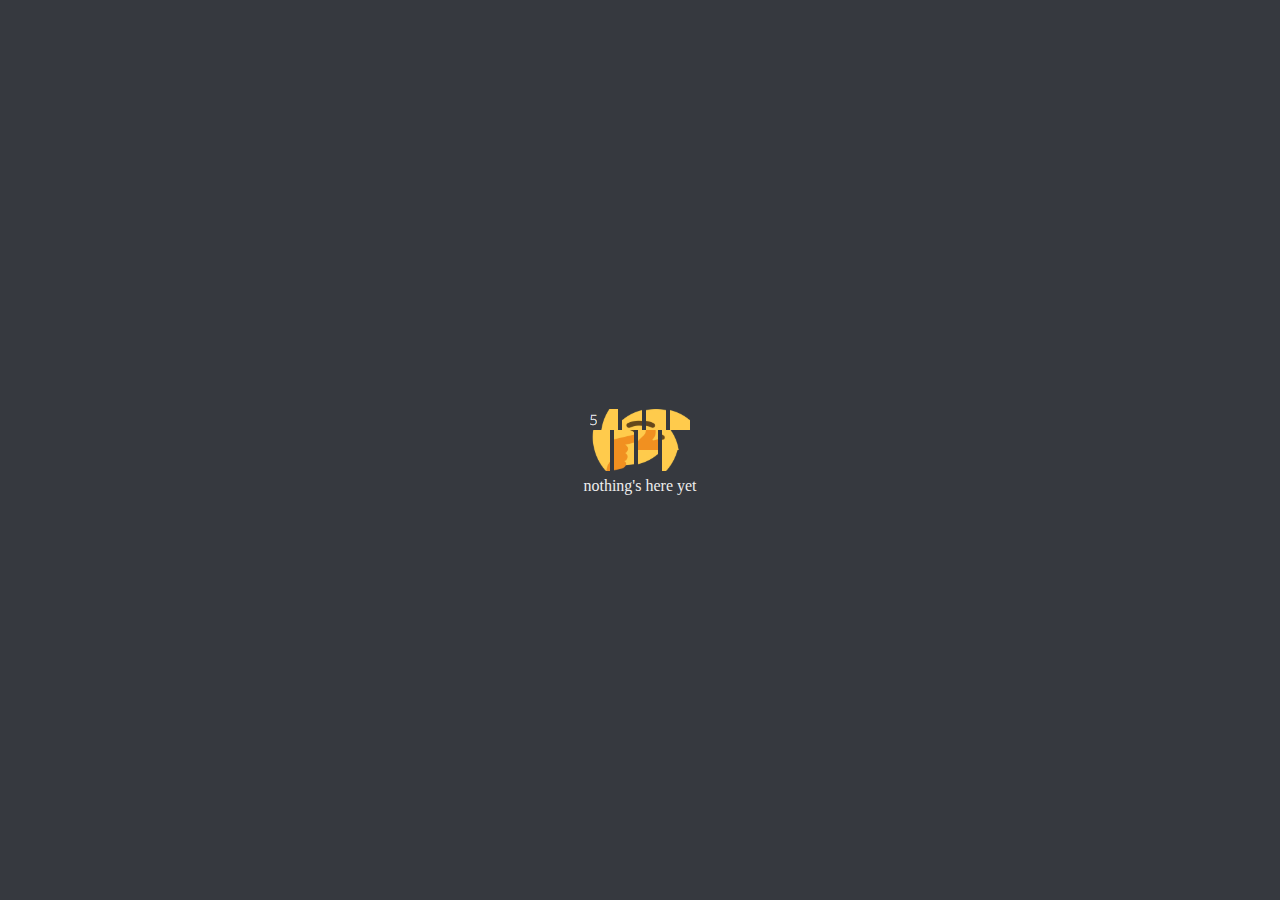
<file: www/gang-and-friends.com/index.html>
<!DOCTYPE html>
<html>
  <head>
    <title>official tgaf website</title>
    <link rel=stylesheet href=index.css>
    <link rel=icon type=image/png href=favicon.png>
    <meta content=width=device-width name=viewport>
    <meta charset=utf8>
  </head>
  <body>
    <div id=outer>
      <img width=device-width src=thoonk.png alt="botched thinking emoji">
      <div>nothing's here yet</div>
    </div>
  </body>
</html>
</file>
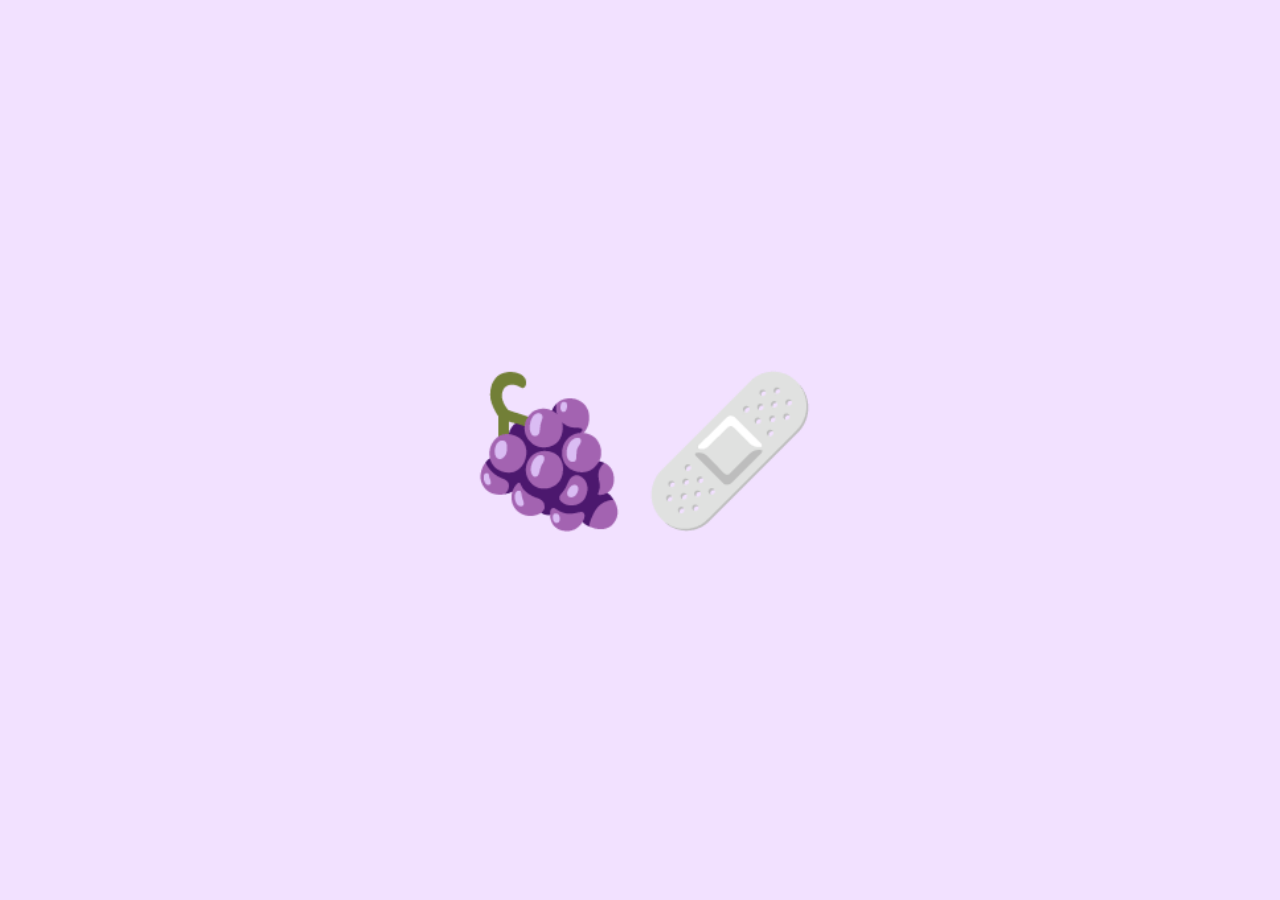
<file: www/grape.surgery/index.html>
<!DOCTYPE html>
<html>
  <head>
    <meta charset=utf-8>
    <link rel=stylesheet href=index.css>
    <title>
      🍇🩹
    </title>
  </head>
  <body>
    <div id=outer>
      🍇🩹
    </div>
  </body>
  <!-- hi https://zphixon.com/ -->
</html>
</file>
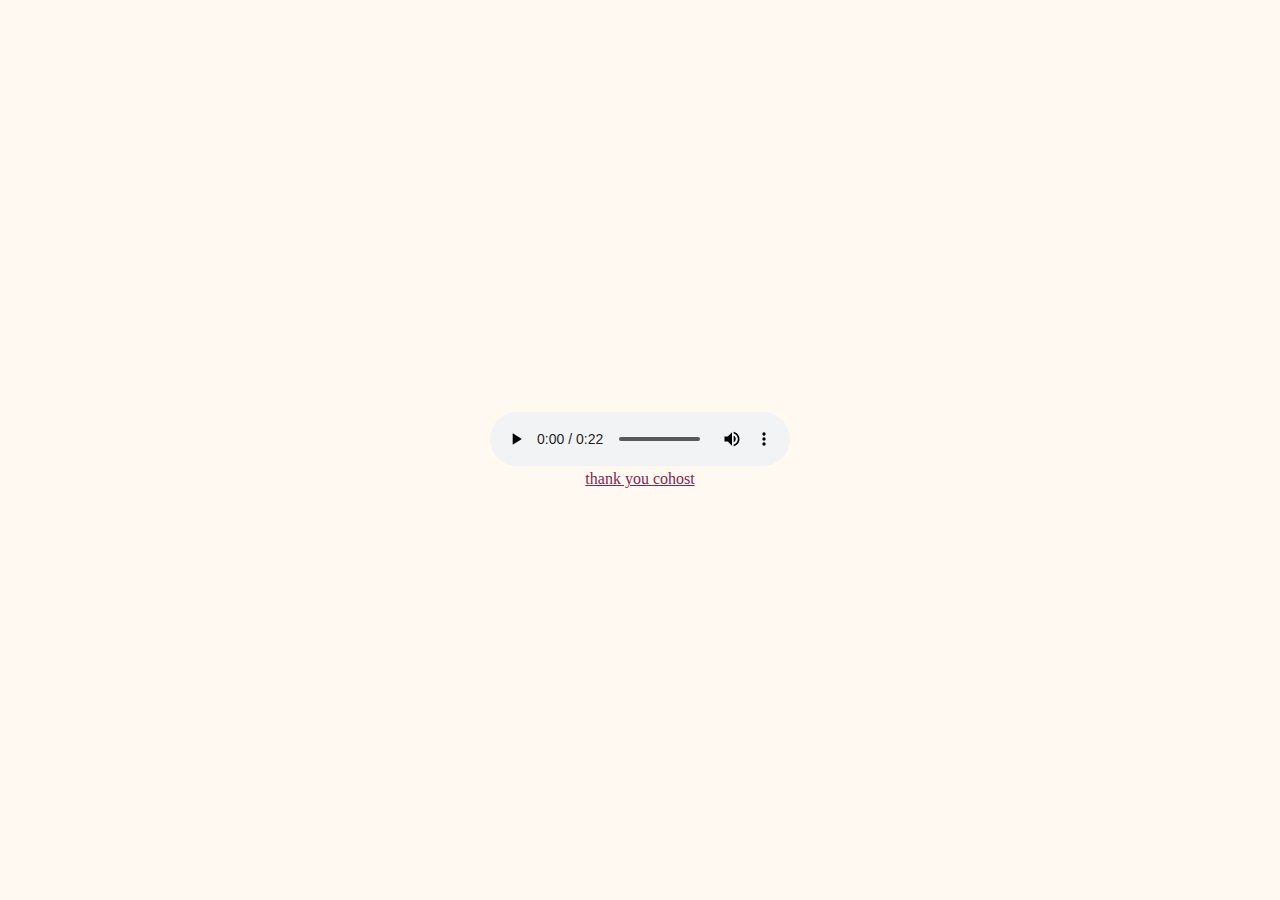
<file: www/honk.love/index.html>
<!DOCTYPE html>
<html>
  <head>
    <meta charset=utf-8>
    <title>love honk</title>
    <link rel=stylesheet href=index.css>
  </head>
  <body>
    <div id=outer>
      <p><audio controls><source src=lovehonk.mp3></audio></p>
      <p><a href="https://cohost.org/silverspots/post/2841259-i-had-a-dream-last-n">thank you cohost</a></p>
    </div>
  </body>
  <!-- hi https://zphixon.com/ -->
</html>
</file>
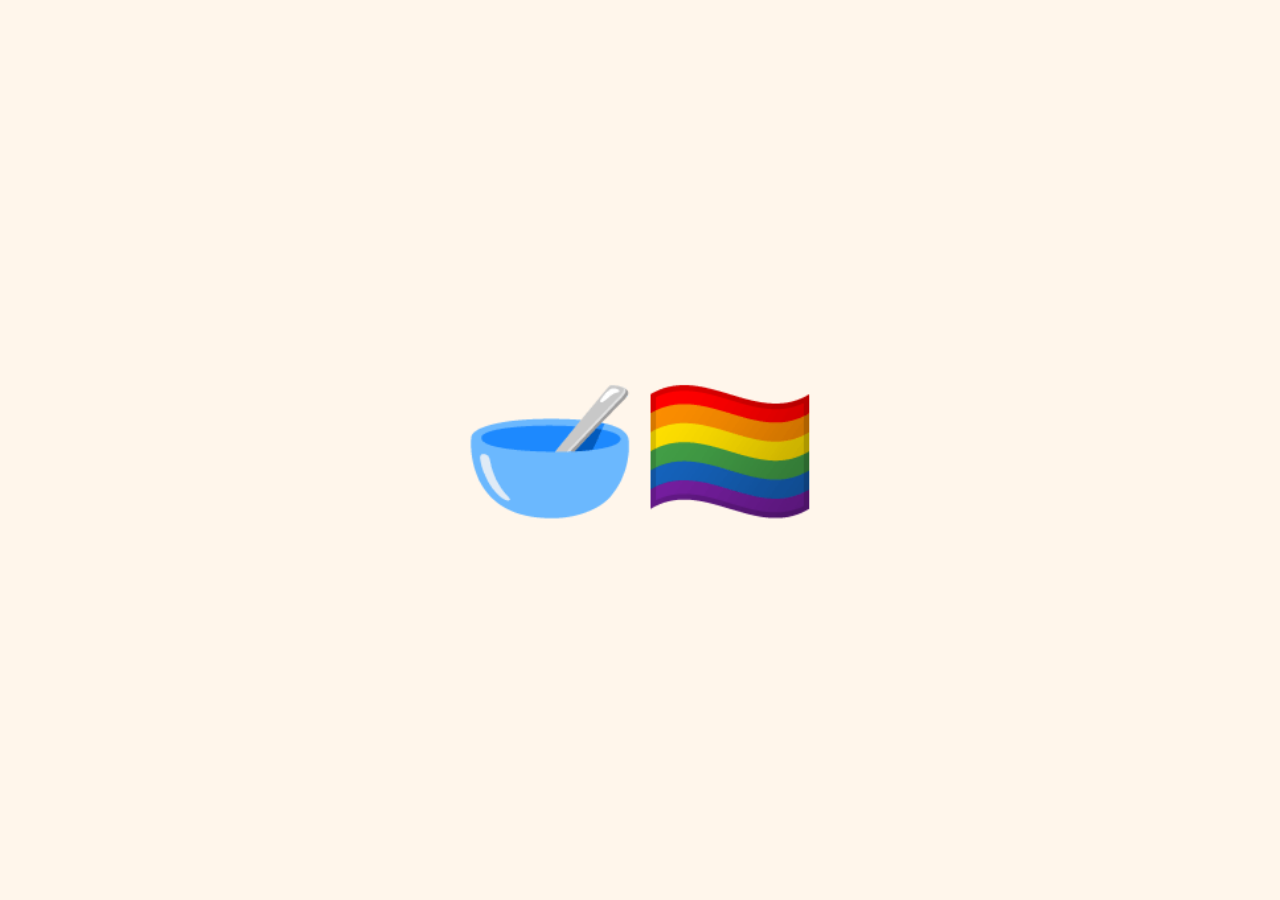
<file: www/oatmeal.gay/index.html>
<!DOCTYPE html>
<html>
  <head>
    <meta charset=utf-8>
    <link rel=stylesheet href=index.css>
    <title>
      🥣🏳️‍🌈
    </title>
  </head>
  <body>
    <div id=outer>
      🥣🏳️‍🌈
    </div>
  </body>
  <!-- hi https://zphixon.com/ -->
</html>
</file>
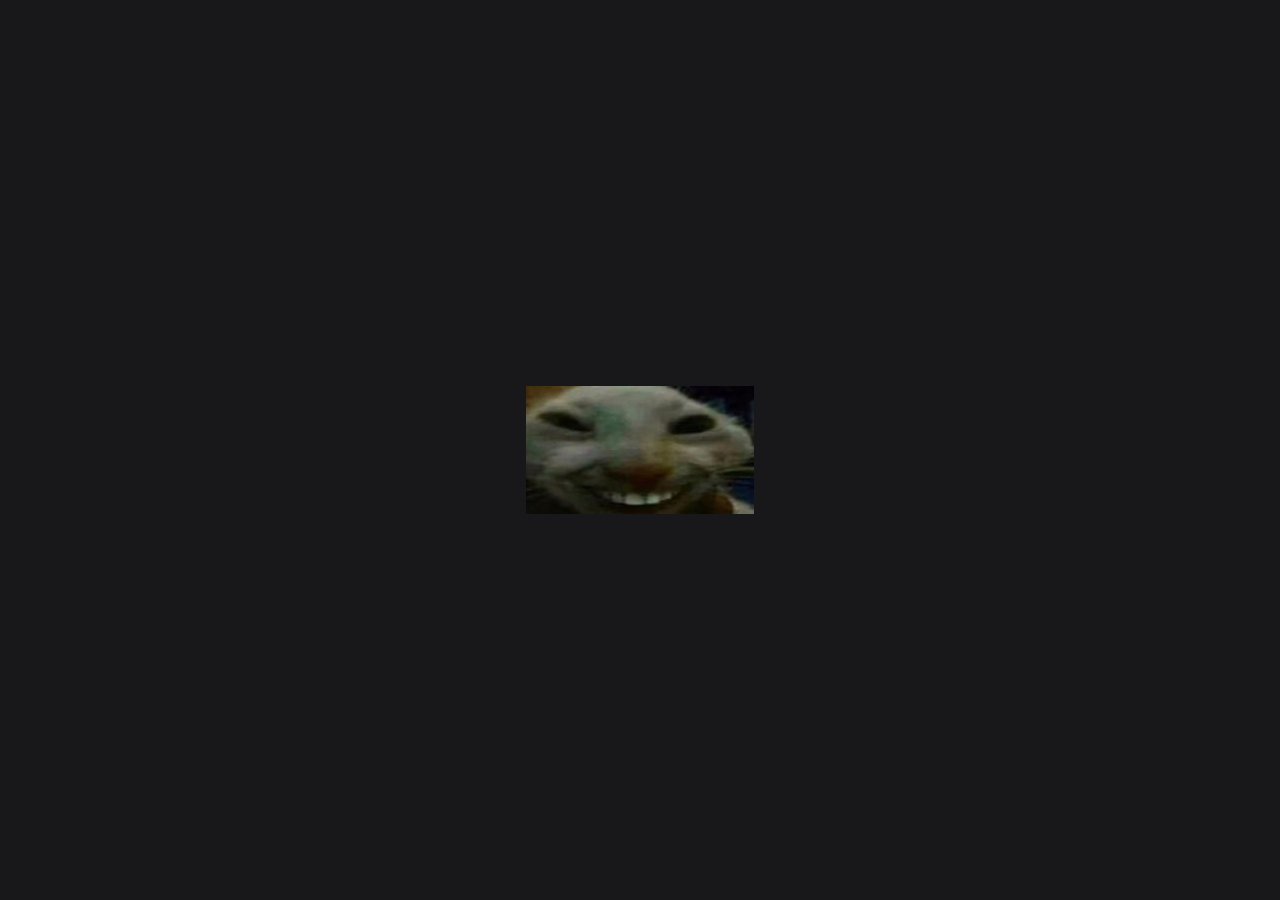
<file: www/xdd.farm/index.html>
<!DOCTYPE html>
<html>
  <head>
    <meta charset=utf-8>
    <link rel=stylesheet href=index.css>
    <title>
      xdd
    </title>
  </head>
  <body>
    <div id=outer>
      <img src="xdd.jpg">
    </div>
  </body>
  <!-- hi https://zphixon.com/ -->
</html>
</file>
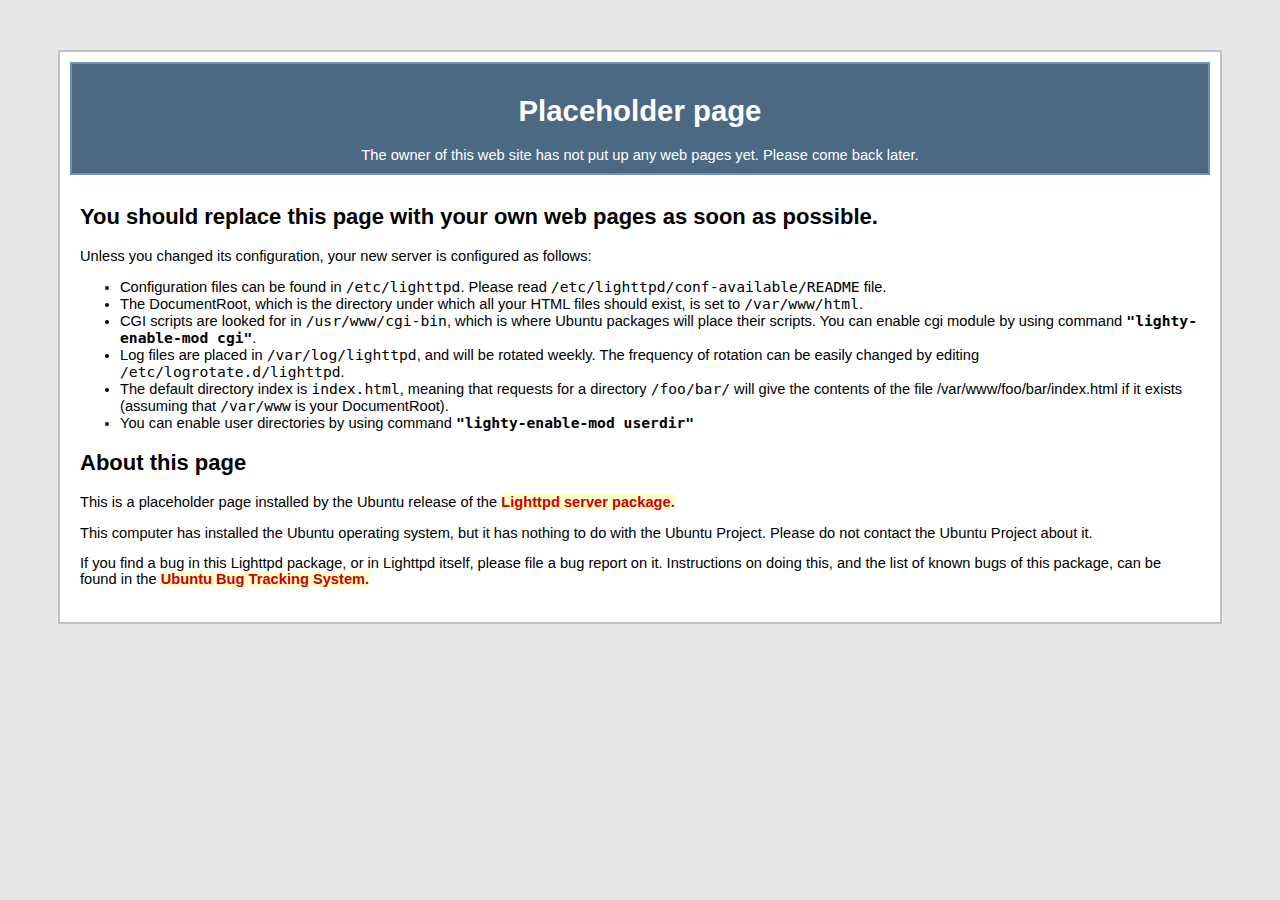
<file: www/gang-and-friends.com/index.lighttpd.html>
<!DOCTYPE html PUBLIC "-//W3C//DTD XHTML 1.0 Transitional//EN" "http://www.w3.org/TR/xhtml1/DTD/xhtml1-transitional.dtd">
<html xmlns="http://www.w3.org/1999/xhtml">
<head>
<meta http-equiv="Content-Type" content="text/html; charset=UTF-8" />
<title>Welcome page</title>
<style type="text/css" media="screen">
body { background: #e7e7e7; font-family: Verdana, sans-serif; font-size: 11pt; }
#page { background: #ffffff; margin: 50px; border: 2px solid #c0c0c0; padding: 10px; }
#header { background: #4b6983; border: 2px solid #7590ae; text-align: center; padding: 10px; color: #ffffff; }
#header h1 { color: #ffffff; }
#body { padding: 10px; }
span.tt { font-family: monospace; }
span.bold { font-weight: bold; }
a:link { text-decoration: none; font-weight: bold; color: #C00; background: #ffc; }
a:visited { text-decoration: none; font-weight: bold; color: #999; background: #ffc; }
a:active { text-decoration: none; font-weight: bold; color: #F00; background: #FC0; }
a:hover { text-decoration: none; color: #C00; background: #FC0; }
</style>
</head>
<body>
<div id="page">
 <div id="header">
 <h1> Placeholder page </h1>
  The owner of this web site has not put up any web pages yet. Please come back later.
 </div>
 <div id="body">
  <h2>You should replace this page with your own web pages as soon as possible.</h2>
  Unless you changed its configuration, your new server is configured as follows:
  <ul>
   <li>Configuration files can be found in <span class="tt">/etc/lighttpd</span>. Please read  <span class="tt">/etc/lighttpd/conf-available/README</span> file.</li>
   <li>The DocumentRoot, which is the directory under which all your HTML files should exist, is set to <span class="tt">/var/www/html</span>.</li>
   <li>CGI scripts are looked for in <span class="tt">/usr/www/cgi-bin</span>, which is where Ubuntu packages will place their scripts. You can enable cgi module by using command <span class="bold tt">&quot;lighty-enable-mod cgi&quot;</span>.</li>
   <li>Log files are placed in <span class="tt">/var/log/lighttpd</span>, and will be rotated weekly. The frequency of rotation can be easily changed by editing <span class="tt">/etc/logrotate.d/lighttpd</span>.</li>
   <li>The default directory index is <span class="tt">index.html</span>, meaning that requests for a directory <span class="tt">/foo/bar/</span> will give the contents of the file /var/www/foo/bar/index.html if it exists (assuming that <span class="tt">/var/www</span> is your DocumentRoot).</li>
   <li>You can enable user directories by using command <span class="bold tt">&quot;lighty-enable-mod userdir&quot;</span></li>
  </ul>
  <h2>About this page</h2>
  <p>
   This is a placeholder page installed by the Ubuntu release of the <a href="http://packages.ubuntu.com/lighttpd">Lighttpd server package.</a>
  </p>
  <p>
   This computer has installed the Ubuntu operating system, but it has nothing to do with the Ubuntu Project. Please do not contact the Ubuntu Project about it.
  </p>
  <p>
   If you find a bug in this Lighttpd package, or in Lighttpd itself, please file a bug report on it. Instructions on doing this, and the list of known bugs of this package, can be found in the 
   <a href="https://bugs.launchpad.net/ubuntu/+source/lighttpd">Ubuntu Bug Tracking System.</a>
  </p>
 </div>
</div>
<!-- s:853e9a42efca88ae0dd1a83aeb215047 -->
</body>
</html>
</file>
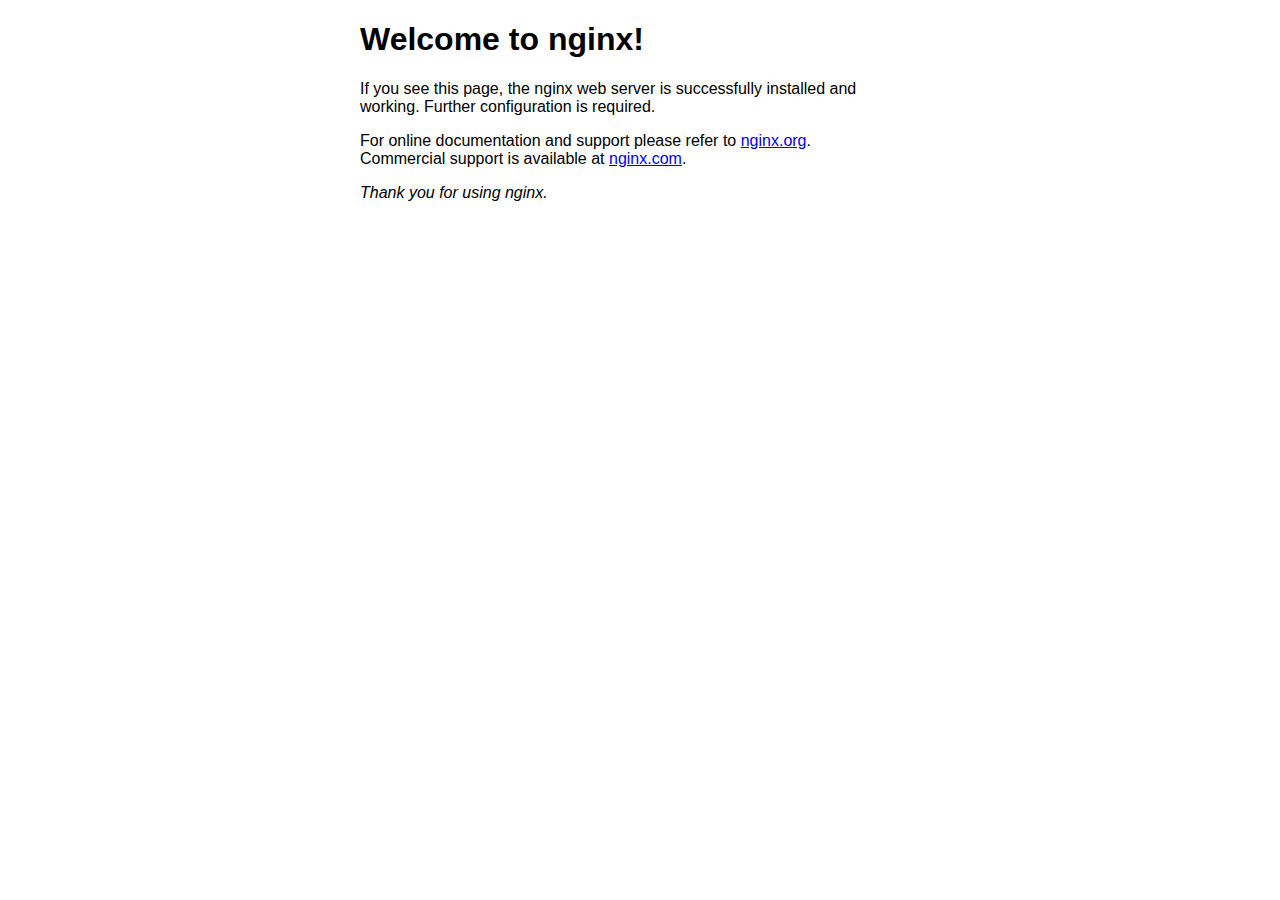
<file: www/gang-and-friends.com/index.nginx-debian.html>
<!DOCTYPE html>
<html>
<head>
<title>Welcome to nginx!</title>
<style>
    body {
        width: 35em;
        margin: 0 auto;
        font-family: Tahoma, Verdana, Arial, sans-serif;
    }
</style>
</head>
<body>
<h1>Welcome to nginx!</h1>
<p>If you see this page, the nginx web server is successfully installed and
working. Further configuration is required.</p>

<p>For online documentation and support please refer to
<a href="http://nginx.org/">nginx.org</a>.<br/>
Commercial support is available at
<a href="http://nginx.com/">nginx.com</a>.</p>

<p><em>Thank you for using nginx.</em></p>
</body>
</html>
</file>
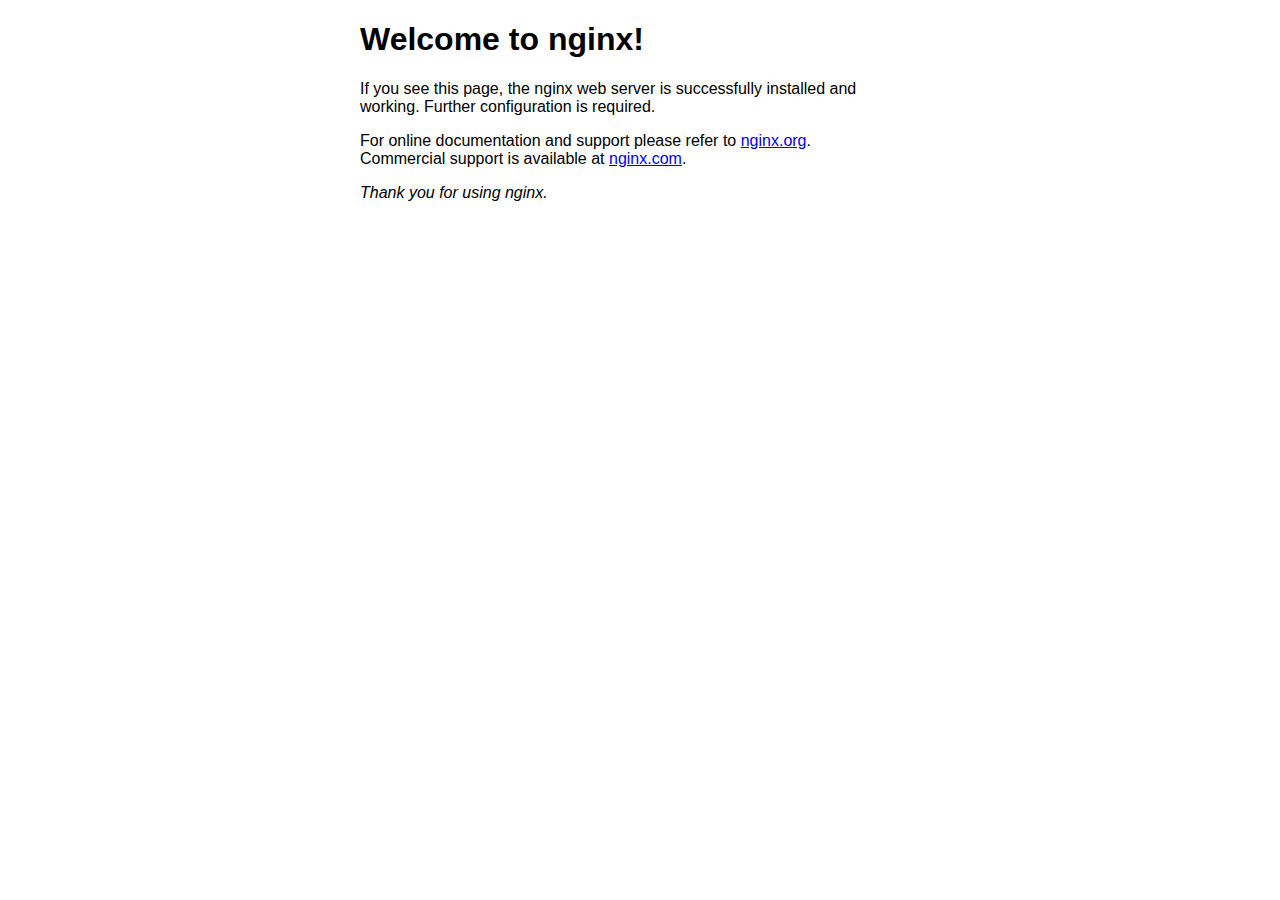
<file: www/gang-and-friends.com/index_old.html>
<!DOCTYPE html>
<html>
<head>
<title>Welcome to nginx! tgaf</title>
<style>
    body {
        width: 35em;
        margin: 0 auto;
        font-family: Tahoma, Verdana, Arial, sans-serif;
    }
</style>
</head>
<body>
<h1>Welcome to nginx!</h1>
<p>If you see this page, the nginx web server is successfully installed and
working. Further configuration is required.</p>

<p>For online documentation and support please refer to
<a href="http://nginx.org/">nginx.org</a>.<br/>
Commercial support is available at
<a href="http://nginx.com/">nginx.com</a>.</p>

<p><em>Thank you for using nginx.</em></p>
</body>
</html>
</file>
